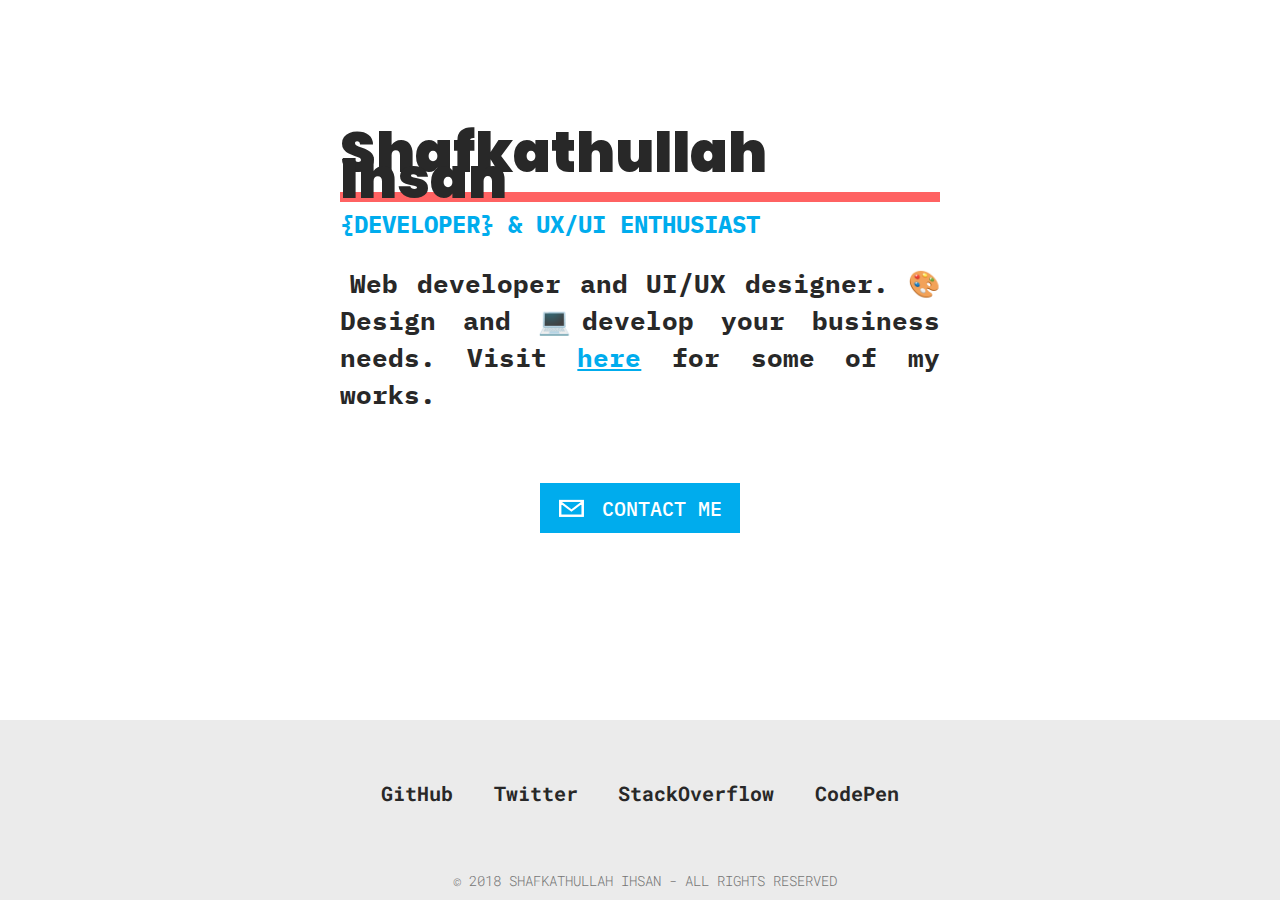
<file: index.html>
<!DOCTYPE html>
<html lang="en">
  <head>
    <meta charset="UTF-8" />
    <meta name="viewport" content="width=device-width, initial-scale=1.0" />

    <!-- Primary Meta Tags -->
    <title>Shafkathullah Ihsan | Web Developer & UI Designer</title>
    <meta
      name="title"
      content="Shafkathullah Ihsan | Web Developer & UI Designer"
    />
    <meta
      name="description"
      content="Freelance web development and design services"
    />

    <!-- Open Graph / Facebook -->
    <meta property="og:type" content="website" />
    <meta property="og:url" content="http://shafkathullah.github.io/" />
    <meta
      property="og:title"
      content="Shafkathullah Ihsan | Web Developer & UI Designer"
    />
    <meta
      property="og:description"
      content="Freelance web development and design services"
    />
    <meta
      property="og:image"
      content="http://shafkathullah.github.io/image.png"
    />

    <!-- Twitter -->
    <meta property="twitter:card" content="summary_large_image" />
    <meta property="twitter:url" content="http://shafkathullah.github.io/" />
    <meta
      property="twitter:title"
      content="Shafkathullah Ihsan | Web Developer & UI Designer"
    />
    <meta
      property="twitter:description"
      content="Freelance web development and design services"
    />
    <meta
      property="twitter:image"
      content="http://shafkathullah.github.io/image.png"
    />

    <link rel="stylesheet" type="text/css" href="css/base.css" />
    <link
      href="https://fonts.googleapis.com/css?family=IBM+Plex+Mono:400,600|Poppins:700|Roboto+Mono:300,500"
      rel="stylesheet"
    />
  </head>

  <body>
    <div class="container">
      <h1>Shafkathullah Ihsan</h1>
      <h2>{DEVELOPER} & UX/UI enthusiast</h2>
      <p>
        Web developer and UI/UX designer. 🎨Design and 💻develop your business
        needs. Visit <a href="/work">here</a> for some of my works.
      </p>

      <a
        class="button"
        href="mailto:shafkathullah28@gmail.com?subject=[Your Subject Here]"
      >
        <img src="/image/MAIL.svg" alt="" />CONTACT ME</a
      >
    </div>
    <footer>
      <div class="container">
        <ul class="link">
          <li>
            <a href="https://github.com/shafkathullah">GitHub</a>
          </li>
          <li>
            <a href="https://dribbble.com/shafu">Dribbble</a>
          </li>
          <li>
            <a href="https://twitter.com/shafkathullah28">Twitter</a>
          </li>
          <li>
            <a
              href="http://stackoverflow.com/users/5746488/shafkathullah-ihsan?tab=profile"
              >StackOverflow</a
            >
          </li>
        </ul>
        <p>
          © 2018 SHAFkathullah ihsan - All rights reserved
        </p>
      </div>
    </footer>
    <footer>
      <div class="container">
        <ul class="link">
          <li>
            <a href="https://github.com/shafkathullah">GitHub</a>
          </li>
          <li>
            <a href="https://twitter.com/shafkathullah28">Twitter</a>
          </li>
          <li>
            <a
              href="http://stackoverflow.com/users/5746488/shafkathullah-ihsan?tab=profile"
              >StackOverflow</a
            >
          </li>
          <li>
            <a href="https://codepen.io/shafkathullah">CodePen</a>
          </li>
        </ul>
        <p>
          © 2018 SHAFkathullah ihsan - All rights reserved
        </p>
      </div>
    </footer>

    <script>
      (function(i, s, o, g, r, a, m) {
        i["GoogleAnalyticsObject"] = r;
        (i[r] =
          i[r] ||
          function() {
            (i[r].q = i[r].q || []).push(arguments);
          }),
          (i[r].l = 1 * new Date());
        (a = s.createElement(o)), (m = s.getElementsByTagName(o)[0]);
        a.async = 1;
        a.src = g;
        m.parentNode.insertBefore(a, m);
      })(
        window,
        document,
        "script",
        "https://www.google-analytics.com/analytics.js",
        "ga"
      );

      ga("create", "UA-42682566-2", "auto");
      ga("send", "pageview");
    </script>
  </body>
</html>
</file>
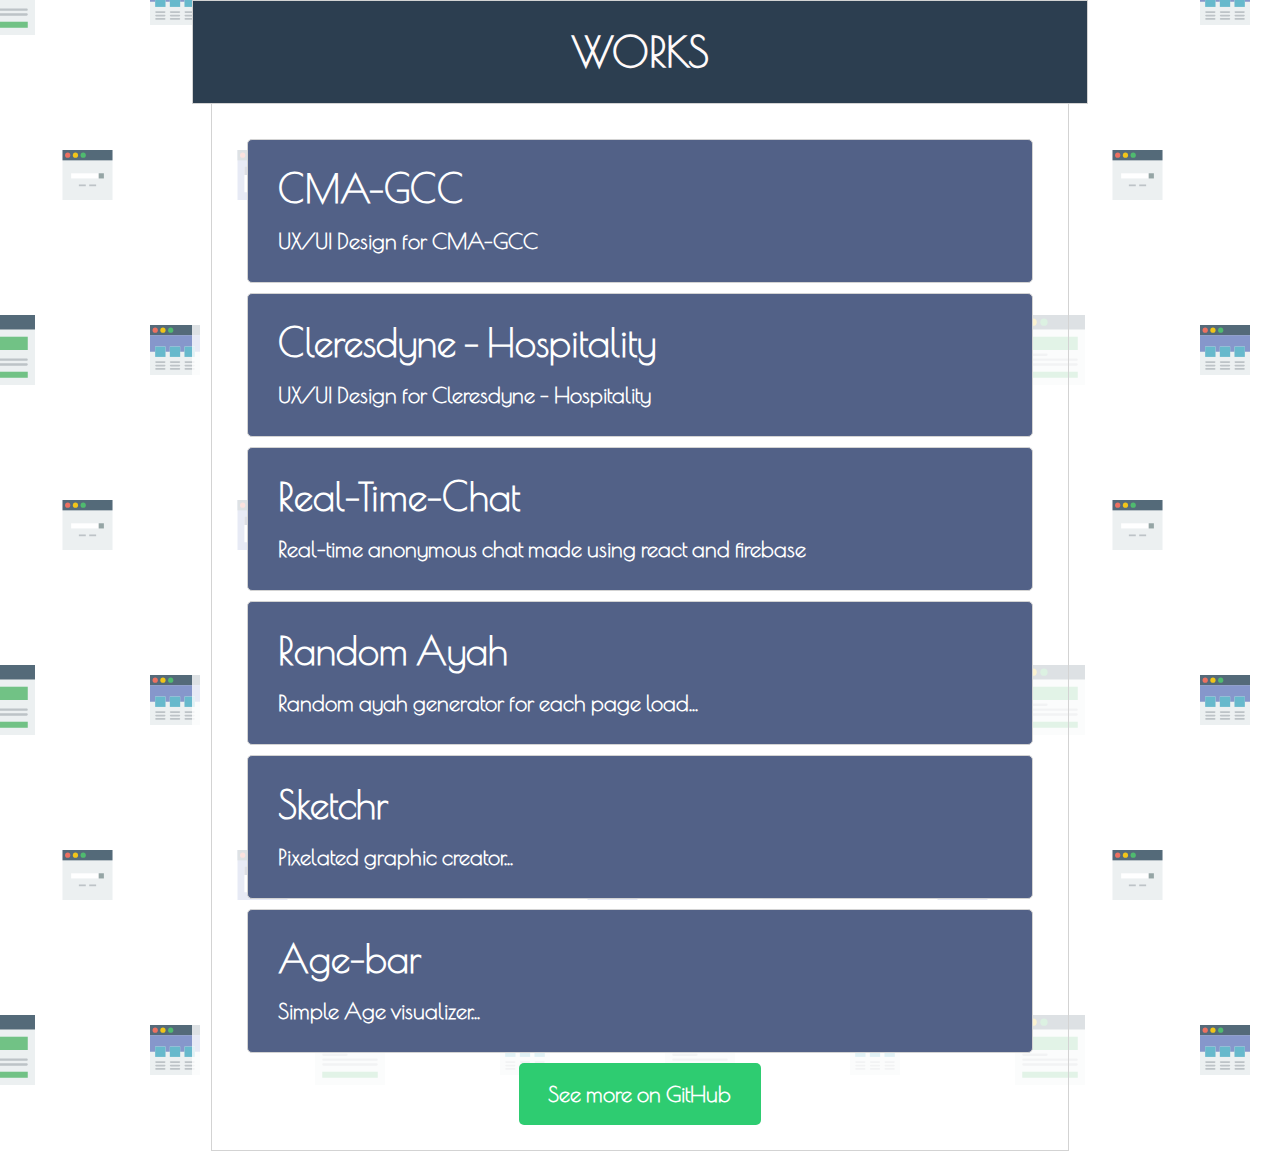
<file: work/index.html>
<!DOCTYPE html>
<html lang="en">
    <head>
        <meta charset="UTF-8">
        <meta name="viewport" content="width=device-width, initial-scale=1.0">
        <link href="https://fonts.googleapis.com/css?family=Poiret+One" rel="stylesheet">
        <link rel="stylesheet" href="./main.css">
        <title>Works</title>
    </head>
    <body>
        <div class="container">
            <h1>WORKS</h1>
            <div class="box">
                <a href="http://cmagcc.org/">
                    <div class="work">
                        <h2 class="title">CMA-GCC</h2>
                        <p class="caption">UX/UI Design for CMA-GCC</p>
                    </div>
                </a>
                 <a href="./http://hospitality.cleresdyne.com/">
                    <div class="work">
                        <h2 class="title">Cleresdyne - Hospitality</h2>
                        <p class="caption">UX/UI Design for Cleresdyne - Hospitality</p>
                    </div>
                </a>
                 <a href="./real-time-chat">
                    <div class="work">
                        <h2 class="title">Real-Time-Chat</h2>
                        <p class="caption">Real-time anonymous chat made using react and firebase</p>
                    </div>
                </a>
                <a href="./RandomAyah">
                    <div class="work">
                        <h2 class="title">Random Ayah</h2>
                        <p class="caption">Random ayah generator for each page load...</p>
                    </div>
                </a>
                <a href="./Sketchr">
                    <div class="work">
                        <h2 class="title">Sketchr</h2>
                        <p class="caption">Pixelated graphic creator...</p>
                    </div>
                </a>
                <a href="AgeBar">
                    <div class="work">
                        <h2 class="title">Age-bar</h2>
                        <p class="caption">Simple Age visualizer...</p>
                    </div>
                </a>
                <a href="https://github.com/shafkathullah">
                    <h3 class="more">See more on GitHub</h3>
                </a>
            </div>
        </div>
    </body>
</html>
</file>
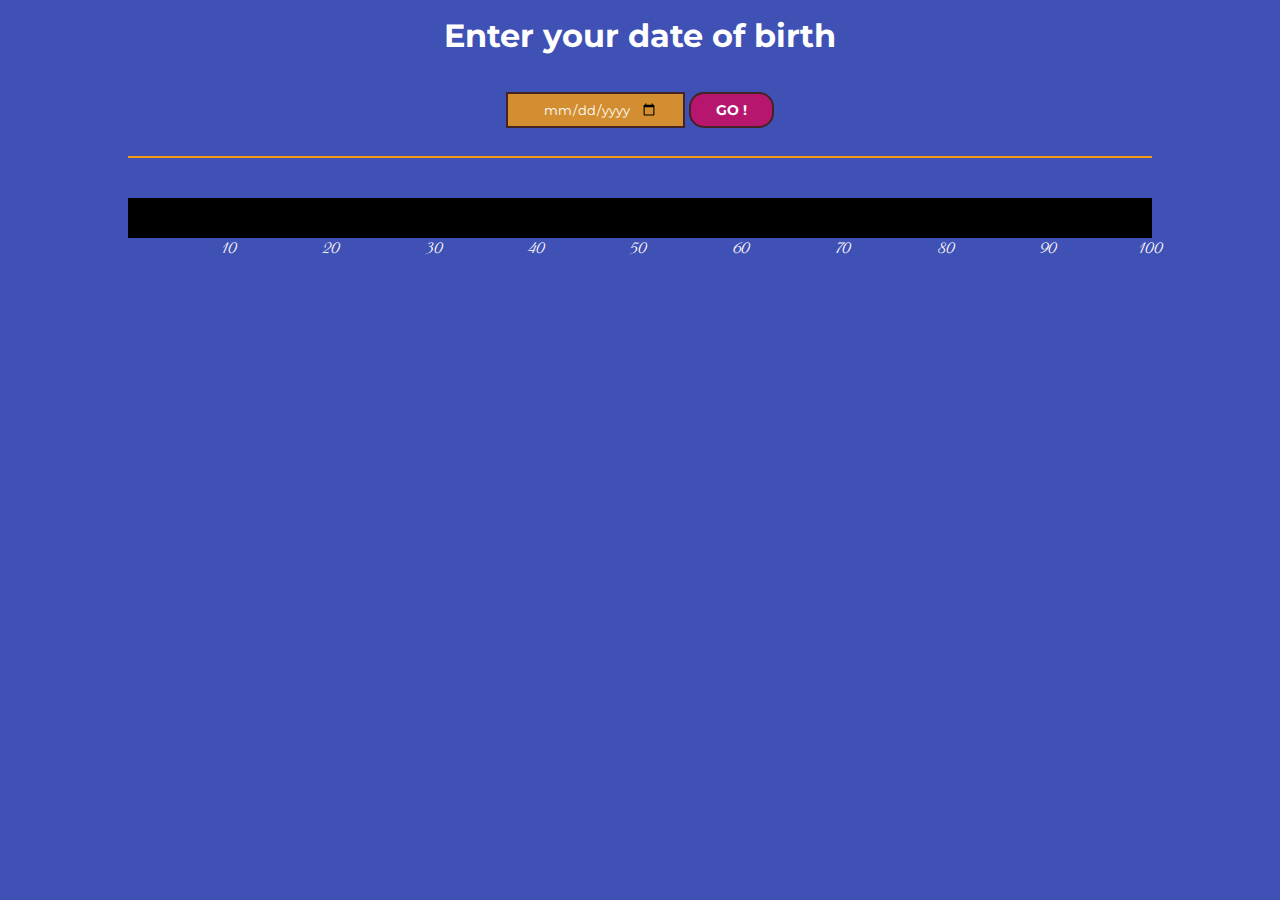
<file: work/AgeBar/index.html>
<!DOCTYPE html>
<html lang="en">
<head>
    <meta charset="UTF-8">
    <link rel="stylesheet" href="main.css">
    <link href="https://fonts.googleapis.com/css?family=Montserrat" rel="stylesheet">
    <link href="https://fonts.googleapis.com/css?family=Dynalight" rel="stylesheet">
    <title>Age Bar</title>
</head>
<body>
    <h4>Enter your date of birth</h4>
    <div class="row">
      <input type="date" id="Ultra">
      <button onclick="trun()">GO !</button>
    </div>
    <hr>    
    <br>
    <br>
    <div class="container">
      <div id="loader"></div>
    </div>
    <div class="marking 1"><p>10</p></div>
    <div class="marking 2"><p>20</p></div>
    <div class="marking 3"><p>30</p></div>
    <div class="marking 4"><p>40</p></div>
    <div class="marking 5"><p>50</p></div>
    <div class="marking 6"><p>60</p></div>
    <div class="marking 7"><p>70</p></div>
    <div class="marking 8"><p>80</p></div>
    <div class="marking 9"><p>90</p></div>
    <div class="marking 10"><p>100</p></div>
    <br>
    <br>
    <br>
    <h2 id="h">1</h2>

    <script>
      function trun() {
        var birth = new Date(document.getElementById("Ultra").value);
        var curr = new Date();
        var diff = curr.getTime() - birth.getTime();
        var p = Math.floor(diff / (1000 * 60 * 60 * 24 * 365.25));
        document.getElementById("loader").style.width = p + "%";
        document.getElementById("h").innerHTML = "Wow..you're "+p+" years old";
        document.getElementById("h").style.transform = "translate(0,0)";
      }

    </script>
</body>
</html>
</file>
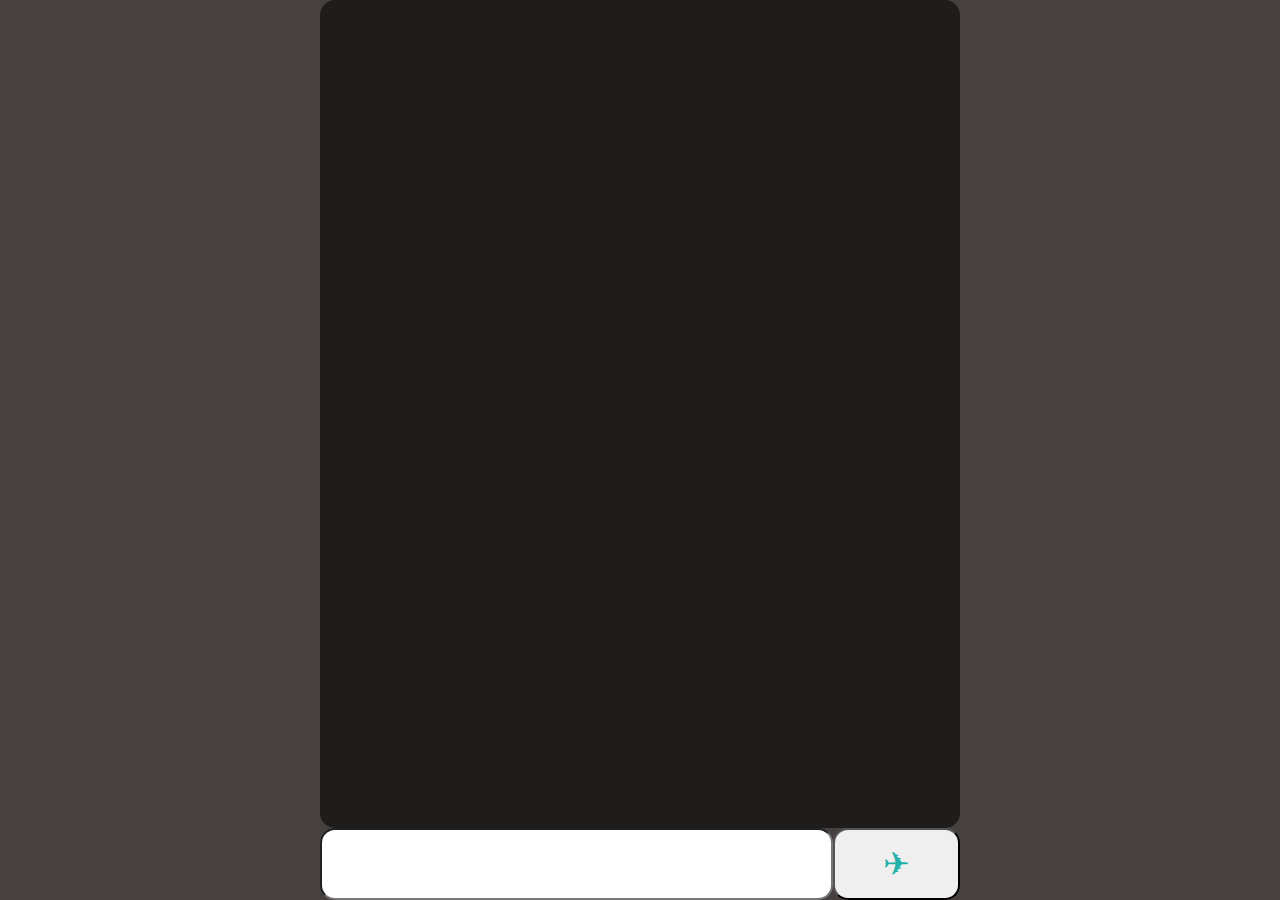
<file: work/real-time-chat/index.html>
<!DOCTYPE html><html lang="en"><head><meta charset="utf-8"><meta name="viewport" content="width=device-width,initial-scale=1,shrink-to-fit=no"><meta name="theme-color" content="#000000"><link rel="manifest" href="/work/real-time-chat/manifest.json"><link rel="shortcut icon" href="/work/real-time-chat/favicon.ico"><title>React App</title><link href="/work/real-time-chat/static/css/main.1de405bd.css" rel="stylesheet"></head><body><noscript>You need to enable JavaScript to run this app.</noscript><div id="root"></div><script type="text/javascript" src="/work/real-time-chat/static/js/main.030a9498.js"></script></body></html>
</file>
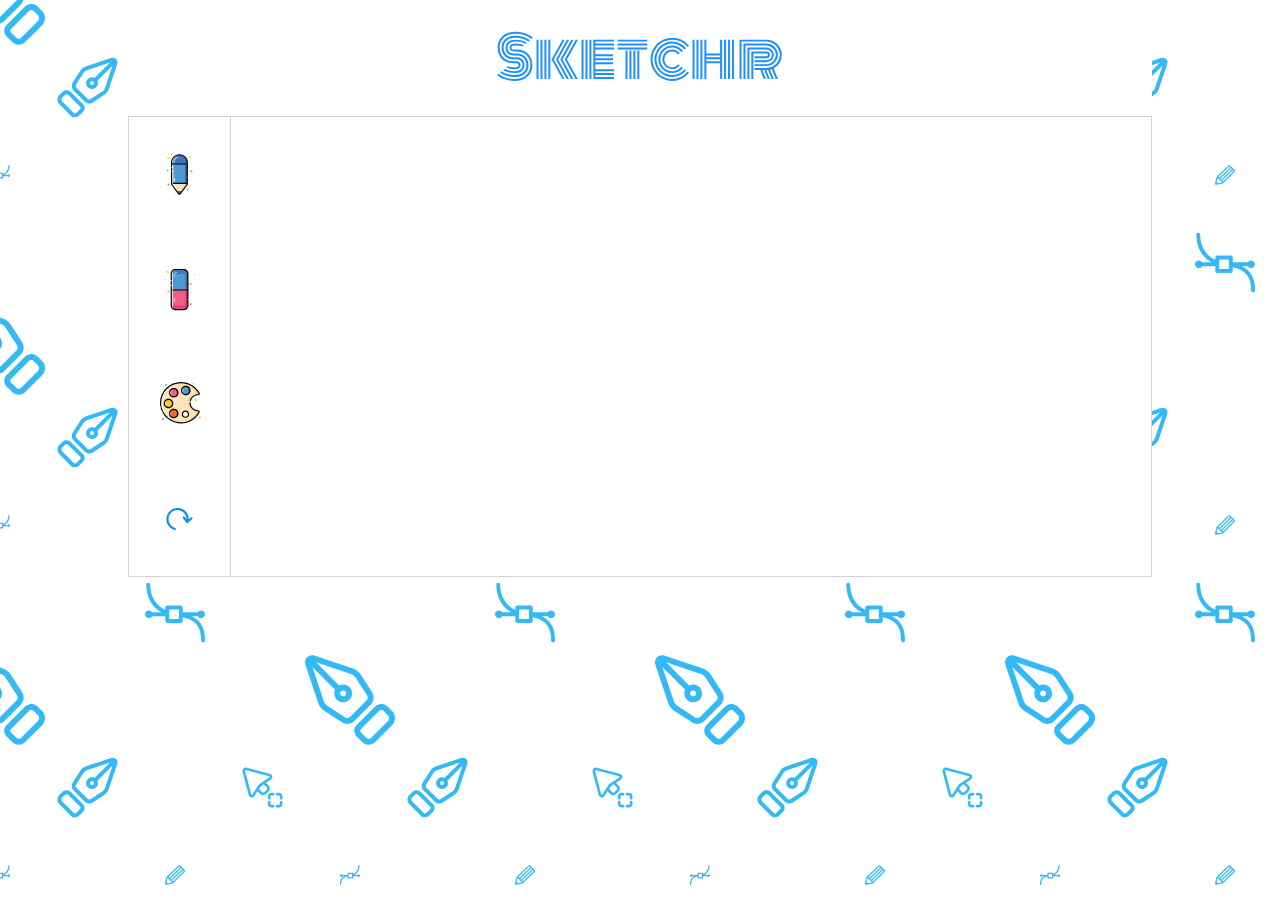
<file: work/Sketchr/index.html>
<!DOCTYPE html>
<html lang="en">
<head>
    </script>
    <meta charset="UTF-8">
    <title>Sketchr</title>
    <meta name="viewport" content="width=device-width, initial-scale=1.0">
    <link rel="stylesheet" href="main.css">
    <link href="https://fonts.googleapis.com/css?family=Monoton" rel="stylesheet">
    <script src="jquery.js" type="text/javascript"></script>
    <script src="main.js" type="text/javascript"></script>
</head>
<body>
    <h1>Sketchr</h1>
    <div class="container clearfix">
        <div class="toolbox">
            <div class="pen">
                <input id="ppen" type="radio" value="pen" name="tool">
                <label for="ppen"></label>
            </div>
            <div class="eraser">
                <input id="eeraser" type="radio" value="eraser" name="tool">
                <label for="eeraser"></label>
            </div>
            <div class="color">
                <input id="colr" type="color">
                <label for="colr"></label>
            </div>
            <div class="clear"></div>
        </div>
        <div class="wrapper clearfix"></div>
    </div>
</body>
</html>
</file>
<file: work/real-time-chat/static/css/main.1de405bd.css>
body{margin:0;padding:0;background-color:#474040;color:#fff}.screen{width:50%;margin:0 auto;height:92vh;background-color:#1f1c1c;overflow:auto;border-radius:15px}.chat{text-align:left}.input{margin:0 auto;width:50%;height:8vh;display:-ms-flexbox;display:flex}.input>input{width:80%}.input>button,.input>input{font-size:32px;border-radius:15px}.input>button{width:20%;color:#20b2aa}.itsMe{text-align:right}.msg{display:inline-block;padding:10px 20px;margin:10px;border-radius:15px}.itsMe .msg{background-color:grey}.chat .msg{background-color:#20c228}@media only screen and (min-device-width:320px) and (max-device-width:480px){.screen{width:100%;border-radius:0;height:80vh}.input{width:100%;height:60px}.input>input{font-size:18px}}
/*# sourceMappingURL=main.1de405bd.css.map*/
</file>
<file: css/base.css>
/* http://meyerweb.com/eric/tools/css/reset/
   v2.0 | 20110126
   License: none (public domain)
*/

html,
body,
div,
span,
applet,
object,
iframe,
h1,
h2,
h3,
h4,
h5,
h6,
p,
blockquote,
pre,
a,
abbr,
acronym,
address,
big,
cite,
code,
del,
dfn,
em,
img,
ins,
kbd,
q,
s,
samp,
small,
strike,
strong,
sub,
sup,
tt,
var,
b,
u,
i,
center,
dl,
dt,
dd,
ol,
ul,
li,
fieldset,
form,
label,
legend,
table,
caption,
tbody,
tfoot,
thead,
tr,
th,
td,
article,
aside,
canvas,
details,
embed,
figure,
figcaption,
footer,
header,
hgroup,
menu,
nav,
output,
ruby,
section,
summary,
time,
mark,
audio,
video {
  margin: 0;
  padding: 0;
  border: 0;
  font-size: 100%;
  font: inherit;
  vertical-align: baseline;
}
/* HTML5 display-role reset for older browsers */
article,
aside,
details,
figcaption,
figure,
footer,
header,
hgroup,
menu,
nav,
section {
  display: block;
}
body {
  line-height: 1;
}
ol,
ul {
  list-style: none;
}
blockquote,
q {
  quotes: none;
}
blockquote:before,
blockquote:after,
q:before,
q:after {
  content: "";
  content: none;
}
table {
  border-collapse: collapse;
  border-spacing: 0;
}
/* ---------My Code Below--------- */
:root {
  font-size: 10px;
  height: 100%;
}

body {
  position: relative;
  min-height: 100vh;
}

.container {
  width: 90%;
  margin: 0 auto;
  display: flex;
  flex-direction: column;
  max-width: 60rem;
}

h1 {
  margin-top: 14rem;
  font-family: Poppins;
  font-weight: 900;
  font-size: 5.6rem;
  color: #282828;
  line-height: 2.6rem;
  border-bottom: 1rem solid #ff6262;
  align-self: flex-start;
  /* display: inline-block; */
}

h2 {
  font-family: IBM Plex Mono;
  font-style: normal;
  font-weight: 900;
  line-height: normal;
  font-size: 2.4rem;
  text-transform: uppercase;
  color: #00aced;
  margin-top: 0.6rem;
}

h3 {
  font-family: Poppins;
  font-style: normal;
  font-weight: 900;
  line-height: 1.5rem;
  font-size: 3.2rem;
  color: #282828;
  border-bottom: 0.7rem solid #ff6262;
  /* display: inline-block; */
  margin: 0 auto;
  margin-top: 8rem;
}

p {
  font-family: IBM Plex Mono;
  font-style: normal;
  font-weight: 900;
  line-height: 3.7rem;
  font-size: 2.6rem;
  text-align: justify;
  text-indent: 1rem;
  margin-top: 2.5rem;
  color: #282828;
}

a.button {
  font-family: IBM Plex Mono;
  font-style: normal;
  font-weight: 500;
  line-height: normal;
  font-size: 2rem;
  text-transform: uppercase;
  color: #ffffff;
  background-color: #00aced;
  text-decoration: none;
  display: inline-block;
  margin: 7rem auto 10rem auto;
  display: flex;
  width: 20rem;
  height: 5rem;
  align-items: center;
  justify-content: space-evenly;
}

footer {
  visibility: hidden;
}

footer + footer {
  visibility: visible;
  background-color: #ebebeb;
  position: absolute;
  left: 0;
  right: 0;
  bottom: 0;
  width: 100%;
}

footer p {
  font-family: Roboto Mono;
  font-style: normal;
  font-weight: 300;
  line-height: normal;
  font-size: 1.4rem;
  text-transform: uppercase;
  color: #767676;
  text-align: center;
  padding-bottom: 1rem;
}

.link {
  display: flex;
  justify-content: space-evenly;
  margin: 6rem 0;
  margin-bottom: 4rem;
}

.link li a {
  font-family: Roboto Mono;
  font-style: normal;
  font-weight: bold;
  line-height: normal;
  font-size: 2rem;
  color: #282828;
  text-decoration: none;
}
.link li a:hover {
  text-decoration: underline;
}

p > a {
  color: #00aced;
}

a > img {
  height: 1.8rem;
}

@media only screen and (max-width: 780px) {
  :root {
    font-size: 8px;
  }
}
@media only screen and (max-width: 680px) {
  :root {
    font-size: 7px;
  }
}
@media only screen and (max-width: 580px) {
  :root {
    font-size: 6px;
  }
}
@media only screen and (max-width: 480px) {
  :root {
    font-size: 5px;
  }
}

@media only screen and (max-width: 380px) {
  :root {
    font-size: 4px;
  }
}
@media only screen and (max-width: 280px) {
  :root {
    font-size: 3px;
  }
}
@media only screen and (max-width: 180px) {
  :root {
    font-size: 2px;
  }
}
</file>
<file: work/main.css>
/* http://meyerweb.com/eric/tools/css/reset/
   v2.0 | 20110126
   License: none (public domain)
*/

html, body, div, span, applet, object, iframe,
h1, h2, h3, h4, h5, h6, p, blockquote, pre,
a, abbr, acronym, address, big, cite, code,
del, dfn, em, img, ins, kbd, q, s, samp,
small, strike, strong, sub, sup, tt, var,
b, u, i, center,
dl, dt, dd, ol, ul, li,
fieldset, form, label, legend,
table, caption, tbody, tfoot, thead, tr, th, td,
article, aside, canvas, details, embed,
figure, figcaption, footer, header, hgroup,
menu, nav, output, ruby, section, summary,
time, mark, audio, video {
	margin: 0;
	padding: 0;
	border: 0;
	font-size: 100%;
	font: inherit;
	vertical-align: baseline;
}
/* HTML5 display-role reset for older browsers */
article, aside, details, figcaption, figure,
footer, header, hgroup, menu, nav, section {
	display: block;
}
body {
	line-height: 1;
	box-sizing: border-box;
	width: 100%;
}
ol, ul {
	list-style: none;
}
blockquote, q {
	quotes: none;
}
blockquote:before, blockquote:after,
q:before, q:after {
	content: '';
	content: none;
}
table {
	border-collapse: collapse;
	border-spacing: 0;
}
img{
    display: block;
    width: 70%;
    margin: 0 auto;

}
.clearfix:after {
	visibility: hidden;
	display: block;
	font-size: 0;
	content: " ";
	clear: both;
	height: 0;
	}
* html .clearfix             { zoom: 1; } /* IE6 */
*:first-child+html .clearfix { zoom: 1; } /* IE7 */

body{
    background-image: url("pattern.svg");
}
.container{
    width: 70%;
    margin: 0 auto;
    background-color: rgba(255, 255, 255, .8);
    font-family: 'Poiret One', cursive;
    font-weight: bold;
	box-sizing: border-box;
}
h1{
    text-align: center;
	background-color: #2C3E50;
    border: 1px solid lightgray;
    padding: 30px;
    font-size: 42px;
    color: snow;
}
.box{
    border: 1px solid lightgray;
	border-top: none;
    width: 90%;
    margin: 0 auto;
    padding: 25px;
}
.work{
    border: 1px solid lightgrey;
	padding: 30px;
	margin: 10px;
	background-color: #526187;
	border-radius: 5px;
}
.title{
    color: white;
    font-size: 38px;
	margin-bottom: 22px;
}
.caption{
	color: white;
	font-size: 22px;
}
a{
	text-decoration: none;
}
.more{
	text-align: center;
	background-color:#2ECC71;
	border-radius: 5px;
	padding: 20px;
	width: 25%;
	margin: 0 auto;
	color: white;
	font-size: 22px;
}
/* TABLET VERSION */
@media screen and (max-width: 768px) {
    .container{
		width: 90%;
	}
	h1{
		font-size: 32px;
		width: 100%;
		padding: 10px;
	}
	.title{
		font-size: 28px;
	}
	.caption{
		font-size: 12px;
	}
	.more{
		font-size: 12px;
	}
}
</file>
<file: work/AgeBar/main.css>
/* http://meyerweb.com/eric/tools/css/reset/ 
   v2.0 | 20110126
   License: none (public domain)
*/

html, body, div, span, applet, object, iframe,
h1, h2, h3, h4, h5, h6, p, blockquote, pre,
a, abbr, acronym, address, big, cite, code,
del, dfn, em, img, ins, kbd, q, s, samp,
small, strike, strong, sub, sup, tt, var,
b, u, i, center,
dl, dt, dd, ol, ul, li,
fieldset, form, label, legend,
table, caption, tbody, tfoot, thead, tr, th, td,
article, aside, canvas, details, embed, 
figure, figcaption, footer, header, hgroup, 
menu, nav, output, ruby, section, summary,
time, mark, audio, video {
	margin: 0;
	padding: 0;
	border: 0;
	font-size: 100%;
	font: inherit;
	vertical-align: baseline;
}
/* HTML5 display-role reset for older browsers */
article, aside, details, figcaption, figure, 
footer, header, hgroup, menu, nav, section {
	display: block;
}
body {
	line-height: 1;
}
ol, ul {
	list-style: none;
}
blockquote, q {
	quotes: none;
}
blockquote:before, blockquote:after,
q:before, q:after {
	content: '';
	content: none;
}
table {
	border-collapse: collapse;
	border-spacing: 0;
}
body{
    width: 80%;
    margin: 0 auto;
    background-color: #3F51B5;
}
.container {
  width: 100%;
  background-color: black;
}

#loader {
  width: 0%;
  background-color: rgba(243, 156, 18, 0.82);
  height: 40px;
  transition:1s ease;
}

.marking {
  width: 10%;
  float: left;
  text-align: right;
  font-size: 18px;
}

.marking p{
  display: inline-block;
  transform: translate(50%,0);
  color: snow;
  font-family: 'Dynalight', cursive;
}

#h{
  transform:translate(-50%,0);
  transition:1s ease;
  font-family: 'Montserrat', sans-serif;
  color: white;
  padding: 20px;
}
h4{
  text-align: center;
  font-size: 32px;
  font-family: 'Montserrat', sans-serif;
  font-weight: bold;
  padding: 20px;
  color: white;
}
hr{
  border: 1px solid #F39C12;
}
.row{
  text-align: center;
  padding: 20px;
}
input,button{
  border: 2px solid #442323;
  padding: 7px 25px;
  text-align: center;
  font-family: 'Montserrat', sans-serif;
  color: white;
  background-color: rgba(243, 156, 18, 0.82);
}
button{
  border-radius: 15px;
  background-color: #b7166f;
  color: white; 
  font-weight: bold;
  font-size: 14px;
}
</file>
<file: work/Sketchr/main.css>
/* http://meyerweb.com/eric/tools/css/reset/ 
   v2.0 | 20110126
   License: none (public domain)
*/

html, body, div, span, applet, object, iframe,
h1, h2, h3, h4, h5, h6, p, blockquote, pre,
a, abbr, acronym, address, big, cite, code,
del, dfn, em, img, ins, kbd, q, s, samp,
small, strike, strong, sub, sup, tt, var,
b, u, i, center,
dl, dt, dd, ol, ul, li,
fieldset, form, label, legend,
table, caption, tbody, tfoot, thead, tr, th, td,
article, aside, canvas, details, embed, 
figure, figcaption, footer, header, hgroup, 
menu, nav, output, ruby, section, summary,
time, mark, audio, video {
	margin: 0;
	padding: 0;
	border: 0;
	font-size: 100%;
	font: inherit;
	vertical-align: baseline;
}
/* HTML5 display-role reset for older browsers */
article, aside, details, figcaption, figure, 
footer, header, hgroup, menu, nav, section {
	display: block;
}
body {
	line-height: 1;
	box-sizing: border-box;
	width: 100%;
}
ol, ul {
	list-style: none;
}
blockquote, q {
	quotes: none;
}
blockquote:before, blockquote:after,
q:before, q:after {
	content: '';
	content: none;
}
table {
	border-collapse: collapse;
	border-spacing: 0;
}
img{
    display: block;
    width: 70%;
    margin: 0 auto;

}
.clearfix:after {
	visibility: hidden;
	display: block;
	font-size: 0;
	content: " ";
	clear: both;
	height: 0;
	}
* html .clearfix             { zoom: 1; } /* IE6 */
*:first-child+html .clearfix { zoom: 1; } /* IE7 */
/*-------------------------------*/
body{
	background-image: url("pattern.svg");
	background-repeat: repeat;
}
.container{
	background-color: white;
	box-sizing: border-box;
	margin: 0 auto;
	width: 80%;
}
.toolbox{
	box-sizing: border-box;
	width: 10%;
	float: left;
	border: 1px solid lightgrey;
	border-right: none;
}
.wrapper{
	border: 1px solid lightgrey;
	box-sizing: border-box;
	float: left;		
	width:90%;
}
.block{
  	float:left;
	box-sizing: border-box;  
}
.block:hover{
	box-sizing: border-box;
  	border: 1px solid lightgrey;	
}
.toolbox > div{
	background-position: center;
	background-repeat: no-repeat;
	height: 25%;
	background-size: 50% 50%;
	transition: .2s ease-in;
}
.pen{
	background-image: url("pen.svg");
}
.toolbox > div:hover{
	background-size: 60% 60%;
}
.eraser{
	background-image: url("eraser.svg");
}
.color{
	background-image: url("palette.svg");
}
.clear{
	background-image: url("refresh.svg");
	background-size: 35% 35% !important;
}
.clear:hover{
	background-size: 40% 40% !important;
}
label{
	display: block;
	width: 100%;
	height: 100%;
}
input[type="radio"]{
	float: left;
	visibility: hidden;
}
input[type="color"]{
	float: left;
	visibility: hidden;
}
input[type="radio"]:checked + label{
	box-shadow: inset 1px 1px 8px lightblue;
}
h1{
	font-family: 'Monoton', cursive;
	text-align: center;
	font-size: 56px;
	width: 80%;
	color: dodgerblue;
	padding: 30px 0;
	background-color: white;
	margin: 0 auto;
}
</file>
